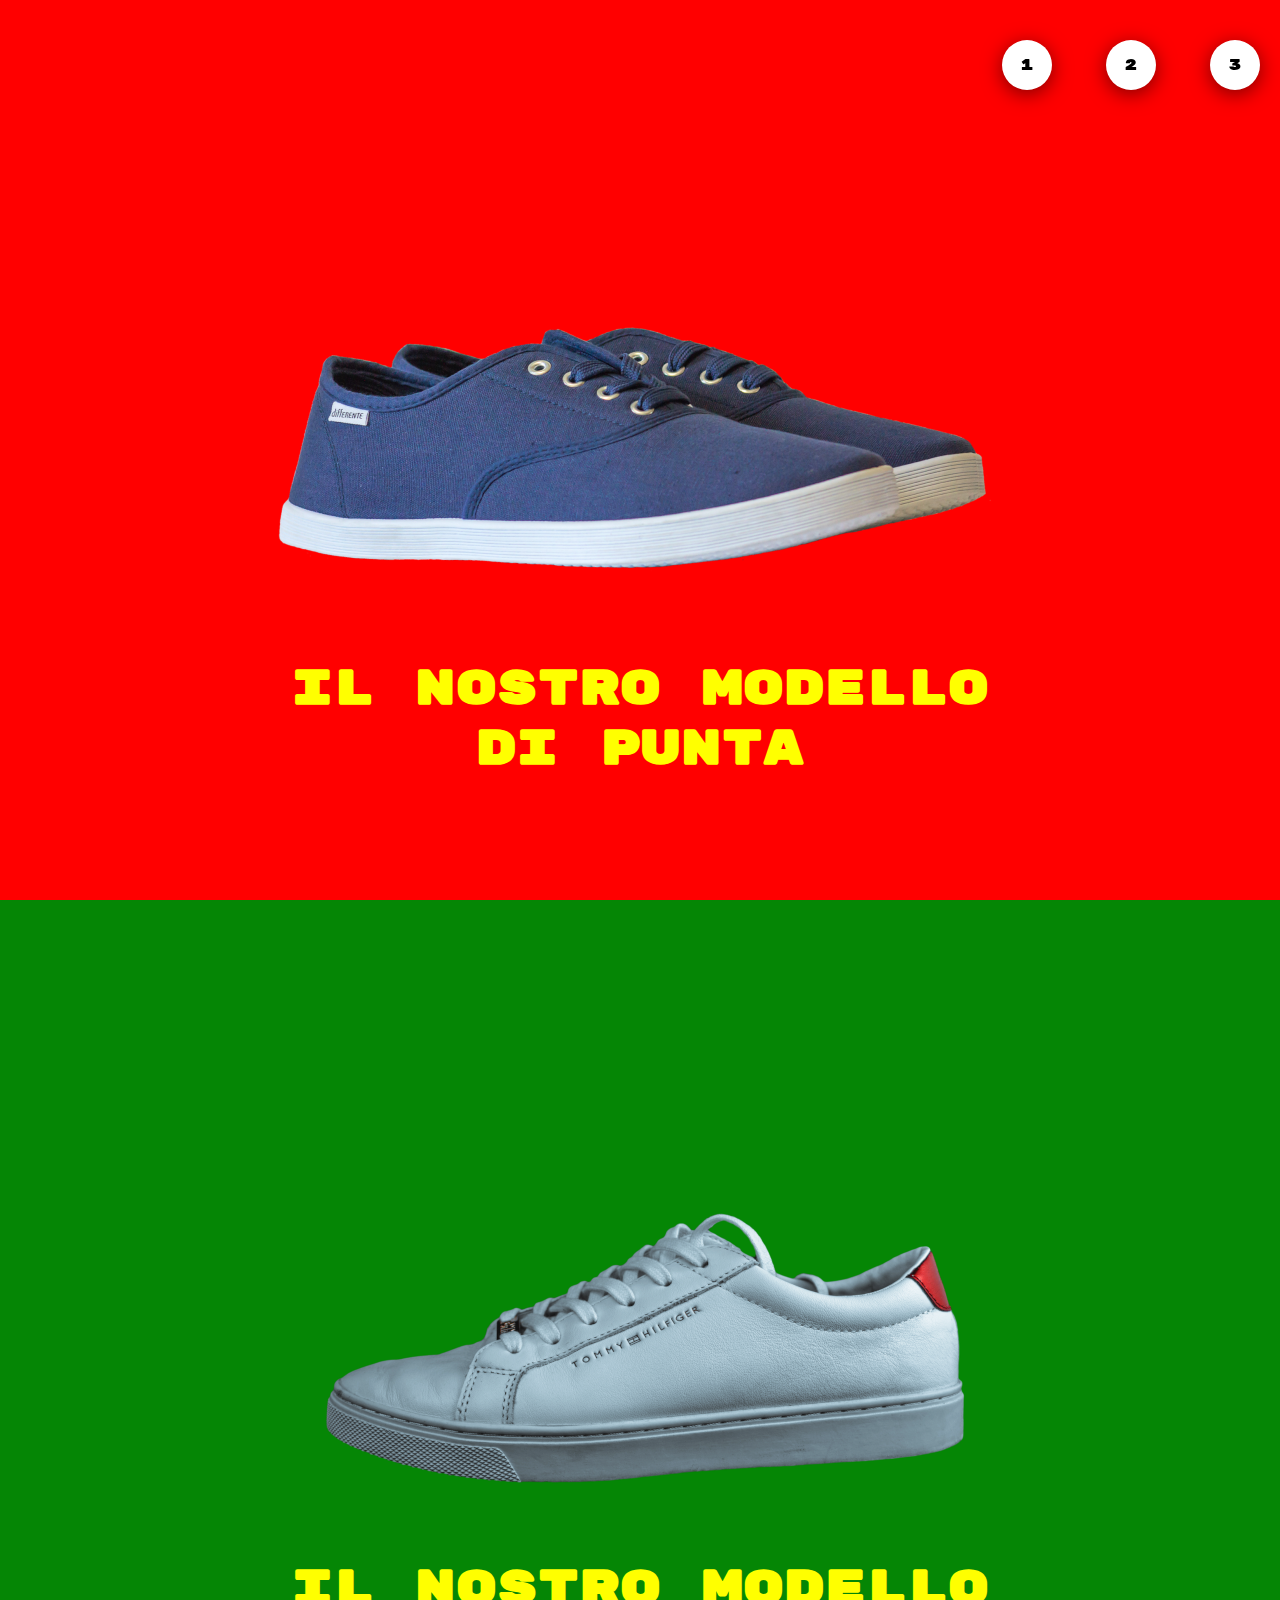
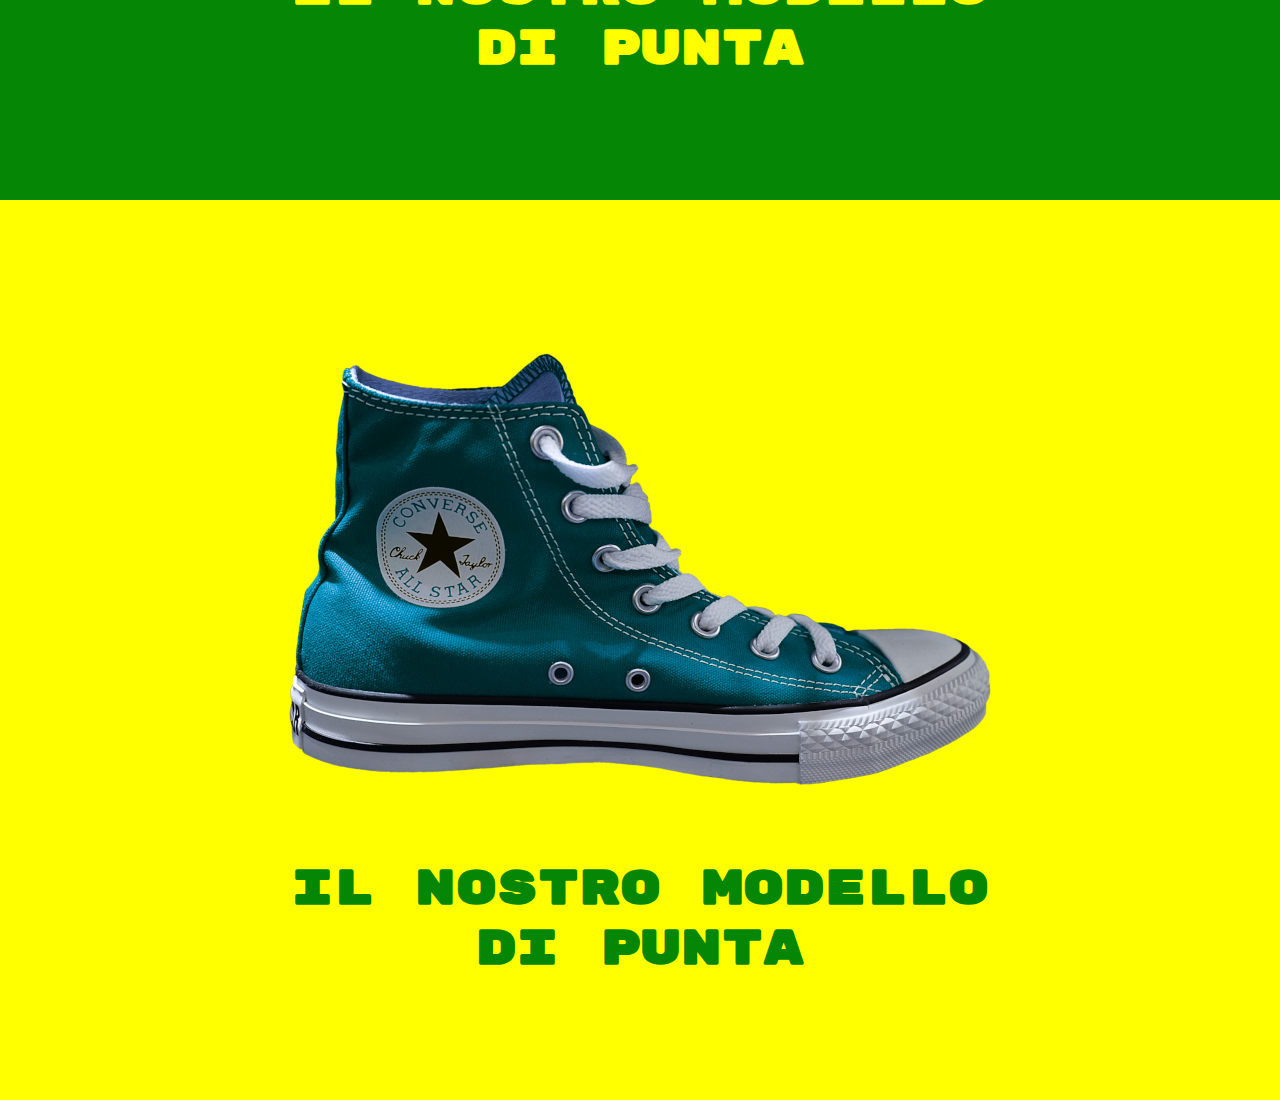
<file: index.html>
<!DOCTYPE html>
<html lang="en">
<head>
    <meta charset="UTF-8">
    <meta http-equiv="X-UA-Compatible" content="IE=edge">
    <meta name="viewport" content="width=device-width, initial-scale=1.0">
    <title>Shoes</title>

    <link rel="stylesheet" href="style.css">

    <link rel="preconnect" href="https://fonts.googleapis.com">
    <link rel="preconnect" href="https://fonts.gstatic.com" crossorigin>
    <link href="https://fonts.googleapis.com/css2?family=Rubik+Mono+One&display=swap" rel="stylesheet">
</head>

<body>

    <nav class="menu">
        <ul>
            <li><a href="#">1</a></li>
            <li><a href="#">2</a></li>
            <li><a href="#">3</a></li>
        </ul>
    </nav>


    <main>

        <section id="red">
            <div class="shoes">
                <img src="img/01.png" alt="foto scarpe blu">
                <div class="shoes-txt yellow">il nostro modello di punta</div>
            </div>
        </section>

        <section id="green">
            <div class="shoes">
                <img src="img/02.png" alt="foto scarpe bianche">
                <div class="shoes-txt yellow">il nostro modello di punta</div>
            </div>
        </section>

        <section id="yellow">
            <div class="shoes">
                <img src="img/03.png" alt="foto scarpe verdi">
                <div class="shoes-txt green">il nostro modello di punta</div>
            </div>
        </section>

    </main>

</body>

</html>
</file>
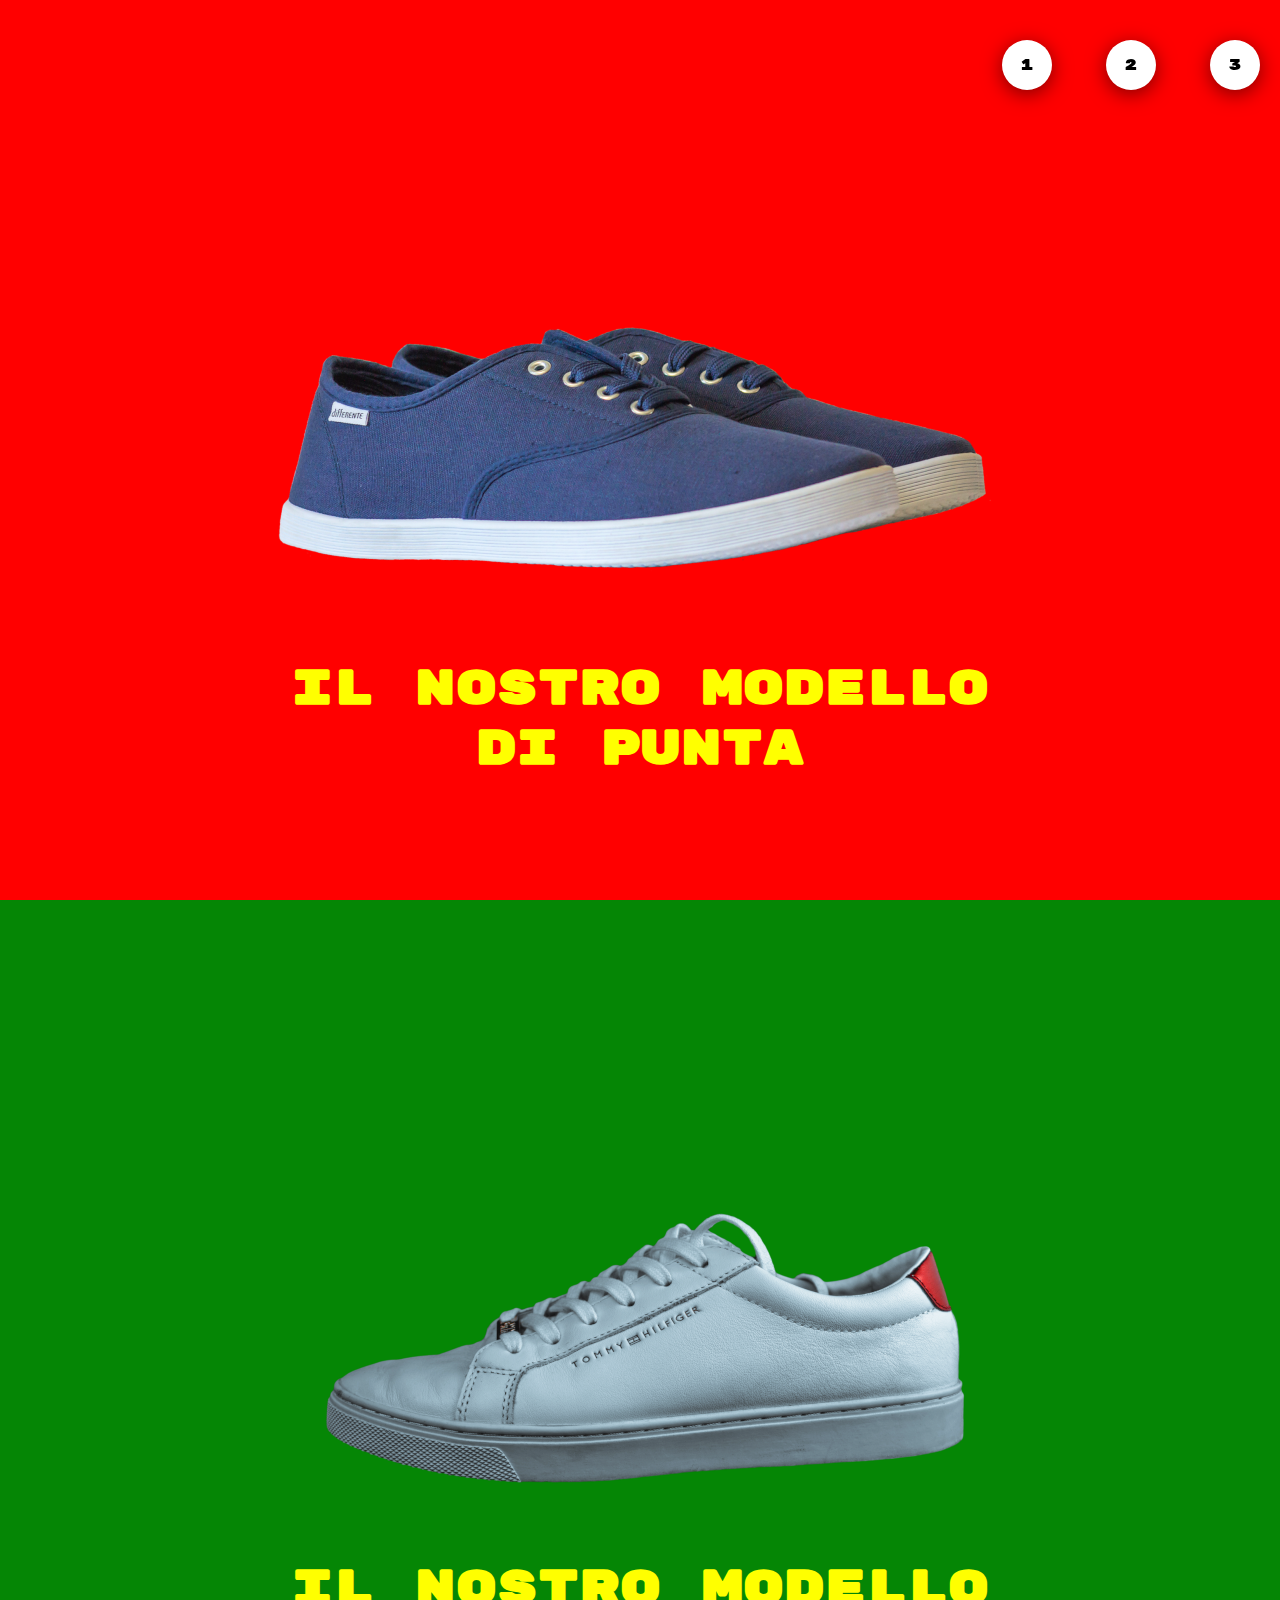
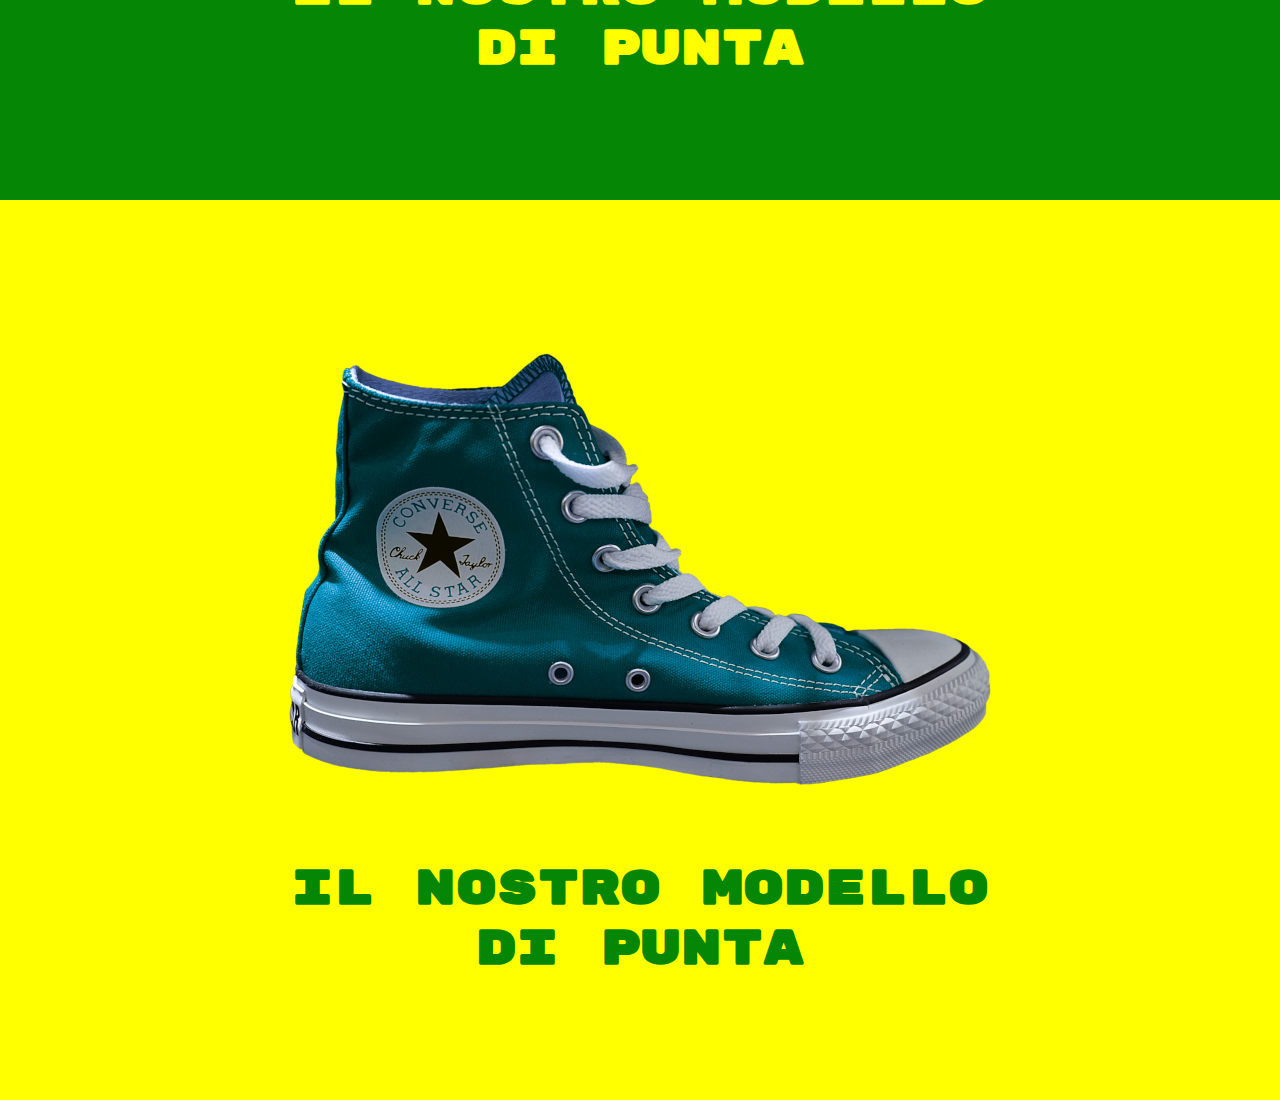
<file: bonus/index.html>
<!DOCTYPE html>
<html lang="en">
<head>
    <meta charset="UTF-8">
    <meta http-equiv="X-UA-Compatible" content="IE=edge">
    <meta name="viewport" content="width=device-width, initial-scale=1.0">
    <title>Shoes</title>

    <link rel="stylesheet" href="style.css">

    <link rel="preconnect" href="https://fonts.googleapis.com">
    <link rel="preconnect" href="https://fonts.gstatic.com" crossorigin>
    <link href="https://fonts.googleapis.com/css2?family=Rubik+Mono+One&display=swap" rel="stylesheet">
</head>

<body>

    <nav class="menu">
        <ul>
            <li><a href="#red">1</a></li>
            <li><a href="#green">2</a></li>
            <li><a href="#yellow">3</a></li>
        </ul>
    </nav>


    <main>

        <section id="red">
            <div class="shoes">
                <img src="../img/01.png" alt="foto scarpe blu">
                <div class="shoes-txt yellow">il nostro modello di punta</div>
            </div>
        </section>

        <section id="green">
            <div class="shoes">
                <img src="../img/02.png" alt="foto scarpe bianche">
                <div class="shoes-txt yellow">il nostro modello di punta</div>
            </div>
        </section>

        <section id="yellow">
            <div class="shoes">
                <img src="../img/03.png" alt="foto scarpe verdi">
                <div class="shoes-txt green">il nostro modello di punta</div>
            </div>
        </section>

    </main>

</body>

</html>
</file>
<file: style.css>
/* regole comuni */
* {
    margin: 0;
    padding: 0;
    box-sizing: border-box;
    font-family: 'Rubik Mono One', sans-serif;
}
/* fine regole comuni */


/* regole menu */
.menu {
    width: 100%;
    height: 70px;
    position: fixed;
    top: 40px;
    z-index: 999;
}

.menu ul {
    position: absolute;
    right: 0;
}

.menu ul li {
    list-style-type: none;
    display: inline-block;
}

.menu ul li a {
    display: inline-block; 
    text-decoration: none;
    background-color: white;
    color: #000;
    width: 50px;
    height: 50px;
    line-height: 50px;
    text-align: center;
    border-radius: 50%;
    margin: 0px 20px;
    box-shadow: 0px 4px 20px rgba(0, 0, 0, 0.5);
}
/* fine regole menu */


/* regole main */
section {
    width: 100%;
    height: 100vh;
    position: relative;
}

section .shoes {
    position: absolute;
    top: 50%;
    left: 50%;
    transform: translate(-50%, -50%);
}
/* n.b: non è responsive */
section .shoes .shoes-txt {
    text-align: center;
    font-size: 3em;
    text-transform: uppercase;
    font-weight: bolder;
}

#red {
    background-color: #f00;
}

#green {
    background-color: rgb(5, 134, 5);
}

#yellow {
    background-color: #ff0;
}

section .shoes .shoes-txt.yellow {
    color: #ff0;
}

section .shoes .shoes-txt.green {
    color: rgb(5, 134, 5);
}
/* fine regole main */
</file>
<file: bonus/style.css>
/* regole comuni */
* {
    margin: 0;
    padding: 0;
    box-sizing: border-box;
    font-family: 'Rubik Mono One', sans-serif;
}

html {
    scroll-behavior: smooth;
}
/* fine regole comuni */


/* regole menu */
.menu {
    width: 100%;
    height: 70px;
    position: fixed;
    top: 40px;
    z-index: 999;
}

.menu ul {
    position: absolute;
    right: 0;
}

.menu ul li {
    list-style-type: none;
    display: inline-block;
}

.menu ul li a {
    display: inline-block; 
    text-decoration: none;
    background-color: white;
    color: #000;
    width: 50px;
    height: 50px;
    line-height: 50px;
    text-align: center;
    border-radius: 50%;
    margin: 0px 20px;
    box-shadow: 0px 4px 20px rgba(0, 0, 0, 0.5);
}
/* fine regole menu */


/* regole main */
section {
    width: 100%;
    height: 100vh;
    position: relative;
}

section .shoes {
    position: absolute;
    top: 50%;
    left: 50%;
    transform: translate(-50%, -50%);
}
/* n.b: non è responsive */
section .shoes .shoes-txt {
    text-align: center;
    font-size: 3em;
    text-transform: uppercase;
    font-weight: bolder;
}

#red {
    background-color: #f00;
}

#green {
    background-color: rgb(5, 134, 5);
}

#yellow {
    background-color: #ff0;
}

section .shoes .shoes-txt.yellow {
    color: #ff0;
}

section .shoes .shoes-txt.green {
    color: rgb(5, 134, 5);
}
/* fine regole main */
</file>
